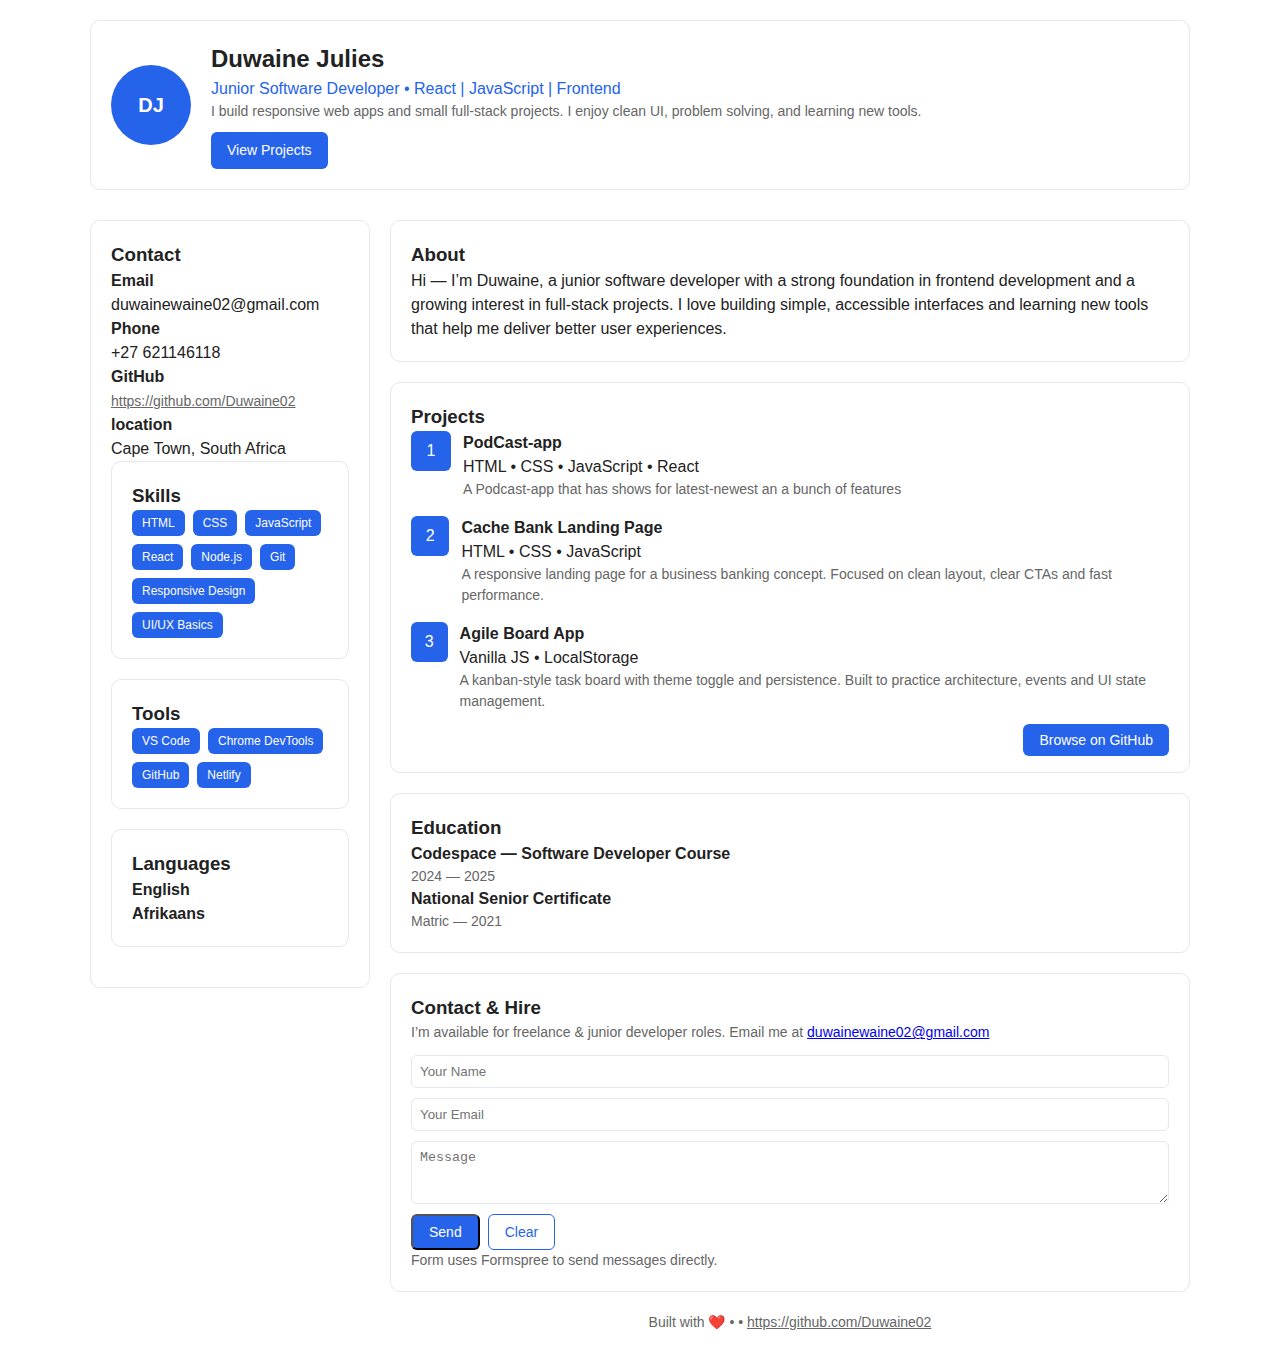
<file: index.html>
<!doctype html>
<html lang="en">
<head>
  <meta charset="utf-8" />
  <meta name="viewport" content="width=device-width,initial-scale=1" />
  <title>Duwaine Julies — Software Developer</title>
  <meta name="description" content="Duwaine Julies — Junior Software Developer. Portfolio, projects, skills and contact." />

  
  <link rel="icon" href="data:;base64,iVBORw0KGgo=" />

  
  <link rel="stylesheet" href="stylesheet.css" />
</head>
<body>
  <div class="wrap">
    <header class="card">
      <div class="avatar" id="avatar">
        <span id="initials">DJ</span>
      </div>
      <div class="header-info">
        <h1 class="name">Duwaine Julies</h1>
        <div class="title">Junior Software Developer • React | JavaScript | Frontend</div>
        <p class="muted">I build responsive web apps and small full-stack projects. I enjoy clean UI, problem solving, and learning new tools.</p>
        <div class="header-actions">
          <a class="btn" href="#projects">View Projects</a>
        </div>
      </div>
      <div class="header-side">
      </div>
    </header>

    <main class="grid">
     
      <aside>
        <div class="card section">
          <h3>Contact</h3>
          <div class="info-list">
            <div class="info-item"><b>Email</b><div>duwainewaine02@gmail.com</div></div>
            <div class="info-item"><b>Phone</b><div>+27 621146118</div></div>
            <div class="info-item"><b>GitHub</b><div><a href="https://github.com/your-username" target="_blank" rel="noopener" class="muted">https://github.com/Duwaine02</a></div></div>
            <div class="location"><b>location</b><div>Cape Town, South Africa</div></div>
        </div>

        <div class="card section">
          <h3>Skills</h3>
          <div class="skills">
            <div class="skill">HTML</div>
            <div class="skill">CSS</div>
            <div class="skill">JavaScript</div>
            <div class="skill">React</div>
            <div class="skill">Node.js</div>
            <div class="skill">Git</div>
            <div class="skill">Responsive Design</div>
            <div class="skill">UI/UX Basics</div>
          </div>
        </div>

        <div class="card section">
          <h3>Tools</h3>
          <div class="skills">
            <div class="skill">VS Code</div>
            <div class="skill">Chrome DevTools</div>
            <div class="skill">GitHub</div>
            <div class="skill">Netlify</div>
          </div>
        </div>

        <div class="card section">
          <h3>Languages</h3>
          <div class="info-list">
            <div class="info-item"><b>English</b><div></div></div>
            <div class="info-item"><b>Afrikaans</b><div></div></div>
          </div>
        </div>
      </aside>

      
      <section>
        <div class="card section">
          <h3>About</h3>
          <div class="section-content">
            <p>Hi — I’m Duwaine, a junior software developer with a strong foundation in frontend development and a growing interest in full-stack projects. I love building simple, accessible interfaces and learning new tools that help me deliver better user experiences.</p>
          </div>
        </div>

        <div id="projects" class="card section">
          <h3>Projects</h3>
          <div class="section-content">
            <div class="project">
              <div class="project-thumb">1</div>
              <div class="project-info">
                <h4 class="project-title">PodCast-app</h4>
                <div class="meta">HTML • CSS • JavaScript • React  </div>
                <p class="muted">A Podcast-app that has shows for latest-newest an a bunch of features</p>
              </div>
            </div>

            <div class="project">
              <div class="project-thumb">2</div>
              <div class="project-info">
                <h4 class="project-title">Cache Bank Landing Page</h4>
                <div class="meta">HTML • CSS • JavaScript</div>
                <p class="muted">A responsive landing page for a business banking concept. Focused on clean layout, clear CTAs and fast performance.</p>
              </div>
            </div>

            <div class="project">
              <div class="project-thumb">3</div>
              <div class="project-info">
                <h4 class="project-title">Agile Board App</h4>
                <div class="meta">Vanilla JS • LocalStorage</div>
                <p class="muted">A kanban-style task board with theme toggle and persistence. Built to practice architecture, events and UI state management.</p>
              </div>
            </div>

            <div class="more-projects"><a class="btn" href="https://github.com/Duwaine02" target="_blank" rel="noopener">Browse on GitHub</a></div>
          </div>
        </div>

        <div class="card section">
          <h3>Education</h3>
          <div class="section-content">
            <div class="edu-item"><strong>Codespace — Software Developer Course</strong><div class="muted">2024 — 2025</div></div>
            <div class="edu-item"><strong>National Senior Certificate</strong><div class="muted">Matric — 2021</div></div>
          </div>
        </div>

        <div class="card section">
  <h3>Contact & Hire</h3>
  <div class="section-content">
    <p class="muted">
      I’m available for freelance & junior developer roles. Email me at 
      <a href="mailto:duwainewaine02@gmail.com">duwainewaine02@gmail.com</a> 
    </p>
    <form id="contactForm" method="POST">
      <input id="name" name="name" type="text" placeholder="Your Name" required />
      <input id="email" name="email" type="email" placeholder="Your Email" required />
      <textarea id="message" name="message" rows="3" placeholder="Message" required></textarea>
      <div class="form-actions">
        <button type="submit" class="btn">Send</button>
        <button type="button" id="clearBtn" class="ghost">Clear</button>
      </div>
    </form>
    <div id="note" class="muted">Form uses Formspree to send messages directly.</div>
  </div>
</div>


        <footer>
          Built with ❤️ • <span id="year"></span> • <a class="muted" href="https://github.com/your-username" target="_blank" rel="noopener">https://github.com/Duwaine02</a>
        </footer>
      </section>
    </main>
  </div>

  
  <script src="script.js"></script>
</body>
</html>
</file>
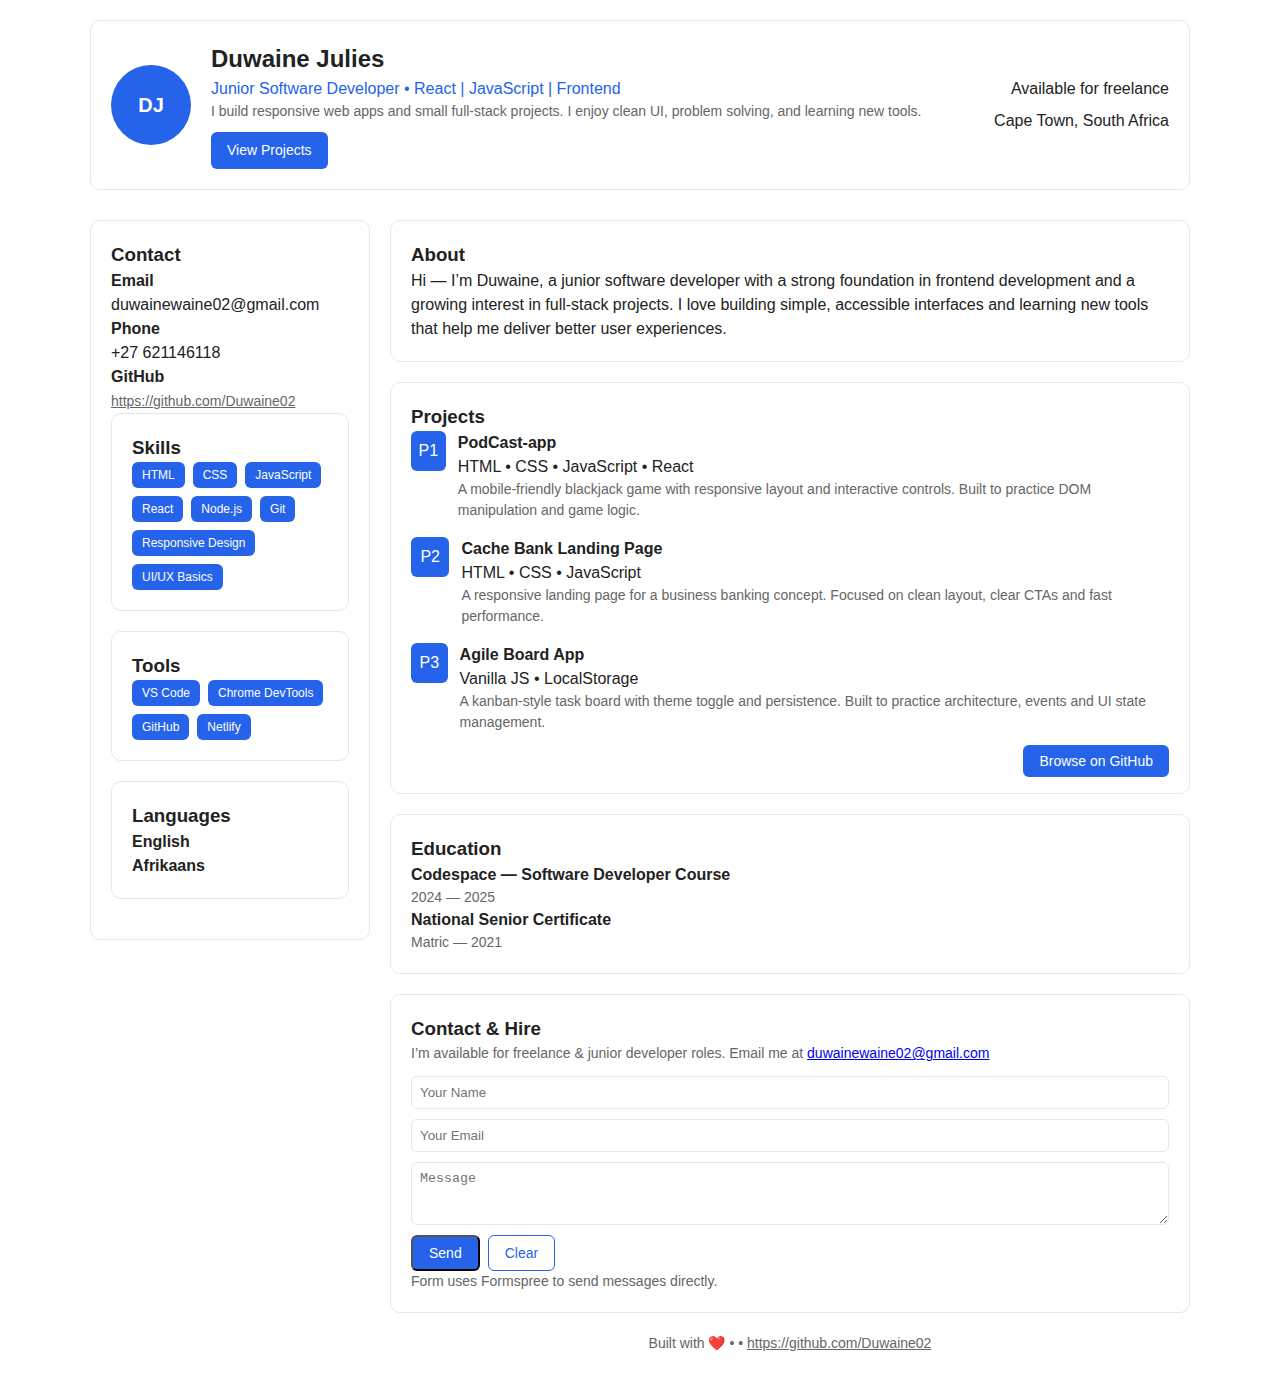
<file: Front-end.html>
<!doctype html>
<html lang="en">
<head>
  <meta charset="utf-8" />
  <meta name="viewport" content="width=device-width,initial-scale=1" />
  <title>Duwaine Julies — Software Developer</title>
  <meta name="description" content="Duwaine Julies — Junior Software Developer. Portfolio, projects, skills and contact." />

  
  <link rel="icon" href="data:;base64,iVBORw0KGgo=" />

  
  <link rel="stylesheet" href="stylesheet.css" />
</head>
<body>
  <div class="wrap">
    <header class="card">
      <div class="avatar" id="avatar">
        <span id="initials">DJ</span>
      </div>
      <div class="header-info">
        <h1 class="name">Duwaine Julies</h1>
        <div class="title">Junior Software Developer • React | JavaScript | Frontend</div>
        <p class="muted">I build responsive web apps and small full-stack projects. I enjoy clean UI, problem solving, and learning new tools.</p>
        <div class="header-actions">
          <a class="btn" href="#projects">View Projects</a>
        </div>
      </div>
      <div class="header-side">
        <div class="pill">Available for freelance</div>
        <div class="location">Cape Town, South Africa</div>
      </div>
    </header>

    <main class="grid">
     
      <aside>
        <div class="card section">
          <h3>Contact</h3>
          <div class="info-list">
            <div class="info-item"><b>Email</b><div>duwainewaine02@gmail.com</div></div>
            <div class="info-item"><b>Phone</b><div>+27 621146118</div></div>
            <div class="info-item"><b>GitHub</b><div><a href="https://github.com/your-username" target="_blank" rel="noopener" class="muted">https://github.com/Duwaine02</a></div></div>
        </div>

        <div class="card section">
          <h3>Skills</h3>
          <div class="skills">
            <div class="skill">HTML</div>
            <div class="skill">CSS</div>
            <div class="skill">JavaScript</div>
            <div class="skill">React</div>
            <div class="skill">Node.js</div>
            <div class="skill">Git</div>
            <div class="skill">Responsive Design</div>
            <div class="skill">UI/UX Basics</div>
          </div>
        </div>

        <div class="card section">
          <h3>Tools</h3>
          <div class="skills">
            <div class="skill">VS Code</div>
            <div class="skill">Chrome DevTools</div>
            <div class="skill">GitHub</div>
            <div class="skill">Netlify</div>
          </div>
        </div>

        <div class="card section">
          <h3>Languages</h3>
          <div class="info-list">
            <div class="info-item"><b>English</b><div></div></div>
            <div class="info-item"><b>Afrikaans</b><div></div></div>
          </div>
        </div>
      </aside>

      
      <section>
        <div class="card section">
          <h3>About</h3>
          <div class="section-content">
            <p>Hi — I’m Duwaine, a junior software developer with a strong foundation in frontend development and a growing interest in full-stack projects. I love building simple, accessible interfaces and learning new tools that help me deliver better user experiences.</p>
          </div>
        </div>

        <div id="projects" class="card section">
          <h3>Projects</h3>
          <div class="section-content">
            <div class="project">
              <div class="project-thumb">P1</div>
              <div class="project-info">
                <h4 class="project-title">PodCast-app</h4>
                <div class="meta">HTML • CSS • JavaScript • React  </div>
                <p class="muted">A mobile-friendly blackjack game with responsive layout and interactive controls. Built to practice DOM manipulation and game logic.</p>
              </div>
            </div>

            <div class="project">
              <div class="project-thumb">P2</div>
              <div class="project-info">
                <h4 class="project-title">Cache Bank Landing Page</h4>
                <div class="meta">HTML • CSS • JavaScript</div>
                <p class="muted">A responsive landing page for a business banking concept. Focused on clean layout, clear CTAs and fast performance.</p>
              </div>
            </div>

            <div class="project">
              <div class="project-thumb">P3</div>
              <div class="project-info">
                <h4 class="project-title">Agile Board App</h4>
                <div class="meta">Vanilla JS • LocalStorage</div>
                <p class="muted">A kanban-style task board with theme toggle and persistence. Built to practice architecture, events and UI state management.</p>
              </div>
            </div>

            <div class="more-projects"><a class="btn" href="https://github.com/Duwaine02" target="_blank" rel="noopener">Browse on GitHub</a></div>
          </div>
        </div>

        <div class="card section">
          <h3>Education</h3>
          <div class="section-content">
            <div class="edu-item"><strong>Codespace — Software Developer Course</strong><div class="muted">2024 — 2025</div></div>
            <div class="edu-item"><strong>National Senior Certificate</strong><div class="muted">Matric — 2021</div></div>
          </div>
        </div>

        <div class="card section">
  <h3>Contact & Hire</h3>
  <div class="section-content">
    <p class="muted">
      I’m available for freelance & junior developer roles. Email me at 
      <a href="mailto:duwainewaine02@gmail.com">duwainewaine02@gmail.com</a> 
    </p>
    <form id="contactForm" method="POST">
      <input id="name" name="name" type="text" placeholder="Your Name" required />
      <input id="email" name="email" type="email" placeholder="Your Email" required />
      <textarea id="message" name="message" rows="3" placeholder="Message" required></textarea>
      <div class="form-actions">
        <button type="submit" class="btn">Send</button>
        <button type="button" id="clearBtn" class="ghost">Clear</button>
      </div>
    </form>
    <div id="note" class="muted">Form uses Formspree to send messages directly.</div>
  </div>
</div>


        <footer>
          Built with ❤️ • <span id="year"></span> • <a class="muted" href="https://github.com/your-username" target="_blank" rel="noopener">https://github.com/Duwaine02</a>
        </footer>
      </section>
    </main>
  </div>

  
  <script src="script.js"></script>
</body>
</html>
</file>
<file: stylesheet.css>
/* Reset and base styles as before */
* {
  margin: 0;
  padding: 0;
  box-sizing: border-box;
}

:root {
  --bg: url('https://i.pinimg.com/736x/f4/12/e7/f412e72c534fdad8f43513ded6eef5b1.jpg');
  --card: #fff;
  --primary: #2563eb;
  --text: #222;
  --muted: #666;
  --border: #e5e7eb;
}
body {
  font-family: Arial, sans-serif;
  background: var(--bg);
  color: var(--text);
  line-height: 1.5;
  padding: 20px;
}

/* Container */
.wrap {
  max-width: 1100px;
  margin: auto;
}

/* Grid layout */
.grid {
  display: grid;
  grid-template-columns: 280px 1fr;
  gap: 20px;
}

/* Header styles */
header {
  display: flex;
  align-items: center;
  justify-content: space-between;
  padding: 30px;
  margin-bottom: 30px;
}

.header-info {
  flex: 1;
  margin-left: 20px;
}

.header-side {
  display: flex;
  flex-direction: column;
  gap: 8px;
  align-items: flex-end;
}

/* Avatar */
.avatar {
  width: 80px;
  height: 80px;
  background: var(--primary);
  color: #fff;
  border-radius: 50%;
  display: flex;
  align-items: center;
  justify-content: center;
  font-weight: bold;
  font-size: 20px;
}

/* Buttons */
.btn {
  padding: 8px 16px;
  background: var(--primary);
  color: #fff;
  text-decoration: none;
  border-radius: 6px;
  font-size: 14px;
}

.ghost {
  padding: 8px 16px;
  background: transparent;
  border: 1px solid var(--primary);
  color: var(--primary);
  text-decoration: none;
  border-radius: 6px;
  font-size: 14px;
}

.header-actions {
  display: flex;
  gap: 10px;
  margin-top: 10px;
}

/* Cards */
.card {
  background: var(--card);
  padding: 20px;
  border-radius: 10px;
  border: 1px solid var(--border);
}

.section {
  margin-bottom: 20px;
}

/* Typography */
.name {
  font-size: 24px;
  font-weight: bold;
}

.title {
  font-size: 16px;
  color: var(--primary);
}

.muted {
  color: var(--muted);
  font-size: 14px;
}

/* Skills */
.skills {
  display: flex;
  flex-wrap: wrap;
  gap: 8px;
}

.skill {
  background: var(--primary);
  color: #fff;
  padding: 4px 10px;
  border-radius: 6px;
  font-size: 12px;
}

/* Project */
.project {
  display: flex;
  gap: 12px;
  margin-bottom: 16px;
}

.project-thumb {
  width: 40px;
  height: 40px;
  background: var(--primary);
  color: #fff;
  display: flex;
  align-items: center;
  justify-content: center;
  border-radius: 6px;
}

.more-projects {
  text-align: right;
}

/* Timeline */
.timeline-item {
  margin-bottom: 20px;
}

.timeline-header {
  display: flex;
  justify-content: space-between;
  align-items: center;
}

/* Contact form */
#contactForm {
  display: grid;
  gap: 10px;
  margin-top: 12px;
}

#contactForm input,
#contactForm textarea {
  padding: 8px;
  border: 1px solid var(--border);
  border-radius: 6px;
}

.form-actions {
  display: flex;
  gap: 8px;
}


footer {
  margin-top: 20px;
  font-size: 14px;
  color: var(--muted);
  text-align: center;
}


@media (max-width: 768px) {
  
  header {
    flex-direction: column;
    align-items: flex-start;
    padding: 20px;
  }

  
  .header-info {
    margin-left: 0;
    margin-top: 10px;
  }

  .header-side {
    flex-direction: row;
    align-items: center;
    justify-content: space-between;
    width: 100%;
  }


  .grid {
    grid-template-columns: 1fr;
    gap: 15px;
  }

  .avatar {
    width: 60px;
    height: 60px;
    font-size: 18px;
  }

 
  .project {
    flex-direction: column;
  }

  .skills {
    justify-content: flex-start;
  }
}
</file>
